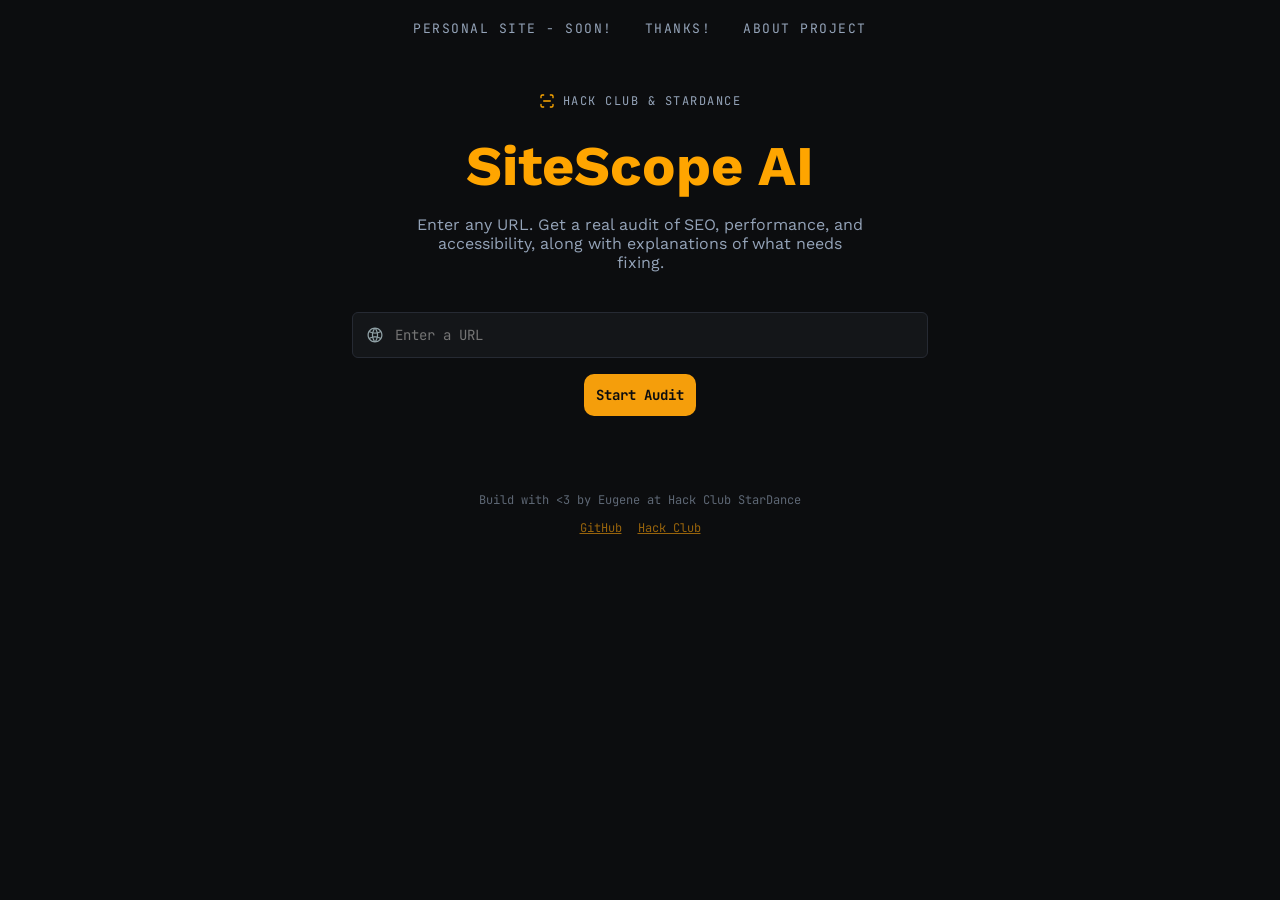
<file: frontend/index.html>
<!DOCTYPE html>
<html lang="en">
<head>
    <meta charset="UTF-8" />
    <title>SiteScope AI - Website Audits</title>
    <!-- Font -->
    <link rel="preconnect" href="https://fonts.googleapis.com" />
    <link rel="preconnect" href="https://fonts.gstatic.com" crossorigin />
    <link href="https://fonts.googleapis.com/css2?family=JetBrains+Mono:wght@400;600;700;800&family=Work+Sans:wght@400;500;600&display=swap" rel="stylesheet" />
    <link rel="stylesheet" href="style.css" />
</head>
<body>
    <div class="page">
        <div class="overlay"></div>
        <main class="container">
            <!-- Navigation -->
            <nav class="nav">
                <a href="#" class="nav-link">Personal Site - SOON!</a>
                <a href="thanks.html" class="nav-link">Thanks!</a>
                <a href="about.html" class="nav-link">About Project</a>
            </nav>

            <!-- Header -->
            <div class="badge">
                <img src="svg/scan.svg" alt="world" height="16" width="16" />
                <span>Hack Club & Stardance</span>
            </div>

            <h1 class="title text-glow">
                <span class="text-primary">Site</span><span>Scope</span>
                <span class="text-primary">AI</span>
            </h1>
            <p class="subtitle">
                Enter any URL. Get a real audit of SEO, performance,
                and accessibility, along with explanations of what needs fixing.
            </p>

            <!-- Input -->
            <form id="audit-form" class="form">
                <div class="input-wrap">
                    <img src="svg/world.svg" alt="world" height="20" width="20" />
                    <input id="url-input" type="text" placeholder="Enter a URL" autocomplete="off" />
                </div>
                <button id="submit-btn" type="submit" class="btn-primary">Start Audit</button>
            </form>

            <p id="error" class="error hidden"></p>

            <!-- Scanning state -->
            <div id="scanning" class="scanning hidden">
                <div class="scan-bar"><div class="scan-bar-inner"></div></div>
                <div id="scan-lines" class="scan-lines"></div>
            </div>

            <!-- Results -->
            <div id="results" class="results hidden">
                <div class="report-card">
                    <div class="report-info">
                        <p class="label">Report for</p>
                        <p id="report-url" class="report-url"></p>
                        <p id="report-title" class="report-title"></p>
                        <div id="report-meta" class="report-meta"></div>
                    </div>
                    <div class="score-ring">
                        <svg width="180" height="180" class="ring-svg">
                          <circle cx="90" cy="90" r="78" fill="none" stroke-width="10" class="ring-bg" />
                          <circle id="ring-fg" cx="90" cy="90" r="78" fill="none" stroke-width="10" stroke-linecap="round" class="ring-fg" />
                        </svg>
                        <div class="score-center">
                            <span id="overall-score" class="score-number"></span>
                            <span class="score-label">overall</span>
                        </div>
                    </div>
                </div>

                <div id="category-bars" class="category-bars"></div>
                <div id="category-sections"></div>

                <button id="reset-btn" class="btn-outline">
                    Audit another site
                </button>
            </div>

            <!-- Footer -->
            <footer class="footer">
                <p>Build with <3 by Eugene at Hack Club StarDance</p>
                <div class="footer-links">
                    <a href="https://github.com/ich-bin-eugenius" target="_blank">GitHub</a>
                    <a href="https://hackclub.com" target="_blank">Hack Club</a>
                </div>
            </footer>
        </main>
    </div>

    <script src="script.js"></script>
</body>
</html>
</file>
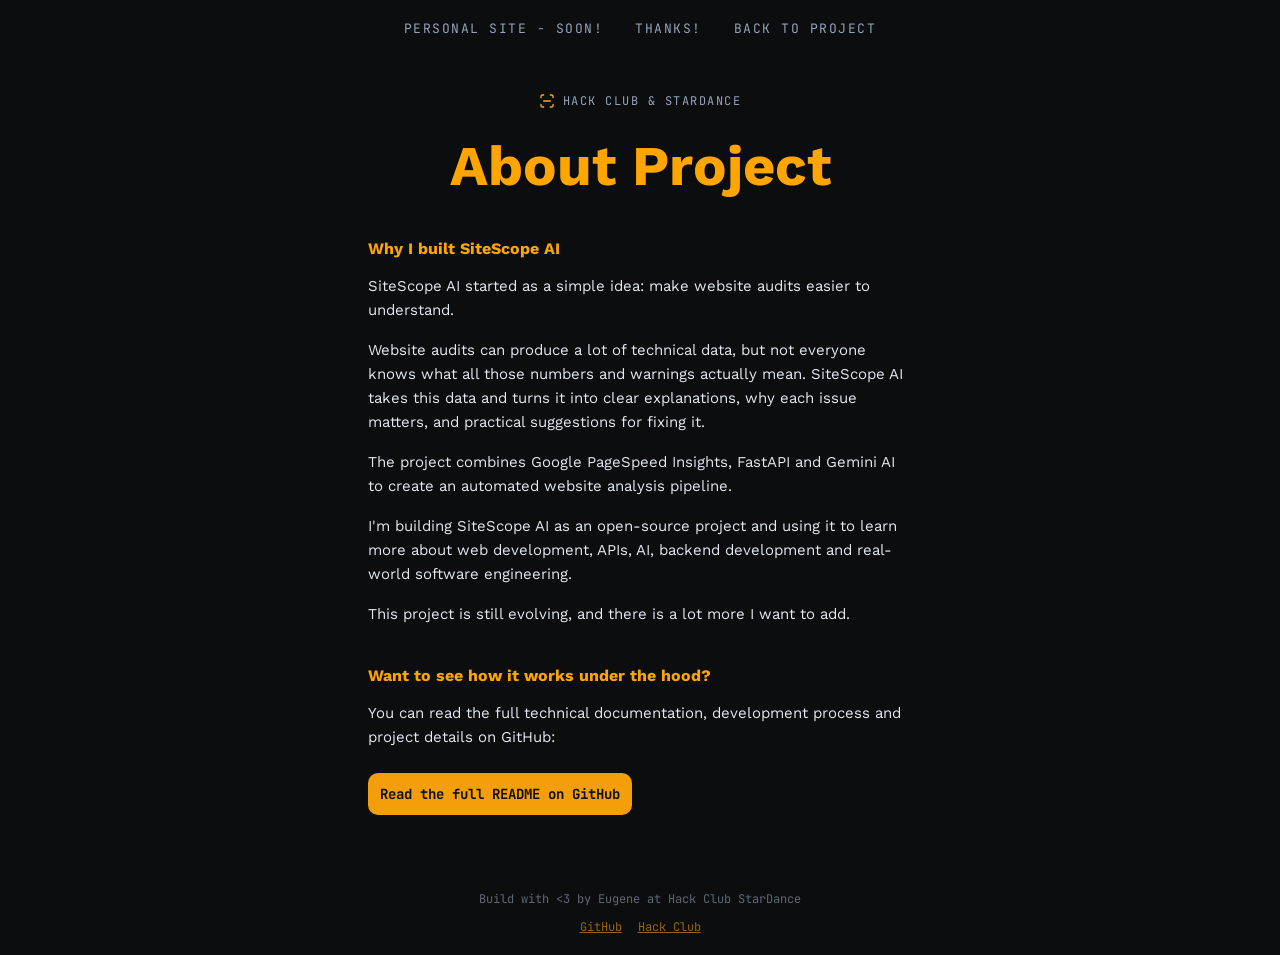
<file: frontend/about.html>
<!DOCTYPE html>
<html lang="en">
<head>
    <meta charset="UTF-8" />
    <title>SiteScope AI - Website Audits</title>
    <!-- Font -->
    <link rel="preconnect" href="https://fonts.googleapis.com" />
    <link rel="preconnect" href="https://fonts.gstatic.com" crossorigin />
    <link href="https://fonts.googleapis.com/css2?family=JetBrains+Mono:wght@400;600;700;800&family=Work+Sans:wght@400;500;600&display=swap" rel="stylesheet" />
    <link rel="stylesheet" href="style.css" />
</head>
<body>
    <div class="page">
        <div class="overlay"></div>
        <main class="container">
            <!-- Navigation -->
            <nav class="nav">
                <a href="#" class="nav-link">Personal Site - SOON!</a>
                <a href="thanks.html" class="nav-link">Thanks!</a>
                <a href="index.html" class="nav-link">Back to Project</a>
            </nav>

            <!-- Header -->
            <div class="badge">
                <img src="svg/scan.svg" alt="world" height="16" width="16" />
                <span>Hack Club & Stardance</span>
            </div>

            <h1 class="title text-glow">
                <span class="text-primary">About </span><span>Project</span>
            </h1>

            <div class="about-content">
                <h2 class="about-heading">Why I built SiteScope AI</h2>
                <p class="about-text">SiteScope AI started as a simple idea: make website audits easier to understand.</p>
                <p class="about-text">Website audits can produce a lot of technical data, but not everyone knows what all those numbers and warnings actually mean. SiteScope AI takes this data and turns it into clear explanations, why each issue matters, and practical suggestions for fixing it.</p>
                <p class="about-text">The project combines Google PageSpeed Insights, FastAPI and Gemini AI to create an automated website analysis pipeline.</p>
                <p class="about-text">I'm building SiteScope AI as an open-source project and using it to learn more about web development, APIs, AI, backend development and real-world software engineering.</p>
                <p class="about-text">This project is still evolving, and there is a lot more I want to add.</p>

                <h2 class="about-heading">Want to see how it works under the hood?</h2>
                <p class="about-text">You can read the full technical documentation, development process and project details on GitHub:</p>

                <a href="https://github.com/ich-bin-eugenius/sitescope-ai#readme" class="btn-primary about-cta">Read the full README on GitHub</a>
            </div>

            <!-- Footer -->
            <footer class="footer">
                <p>Build with <3 by Eugene at Hack Club StarDance</p>
                <div class="footer-links">
                    <a href="https://github.com/ich-bin-eugenius">GitHub</a>
                    <a href="https://hackclub.com">Hack Club</a>
                </div>
            </footer>
        </main>
    </div>

    <script src="script.js"></script>
</body>
</html>
</file>
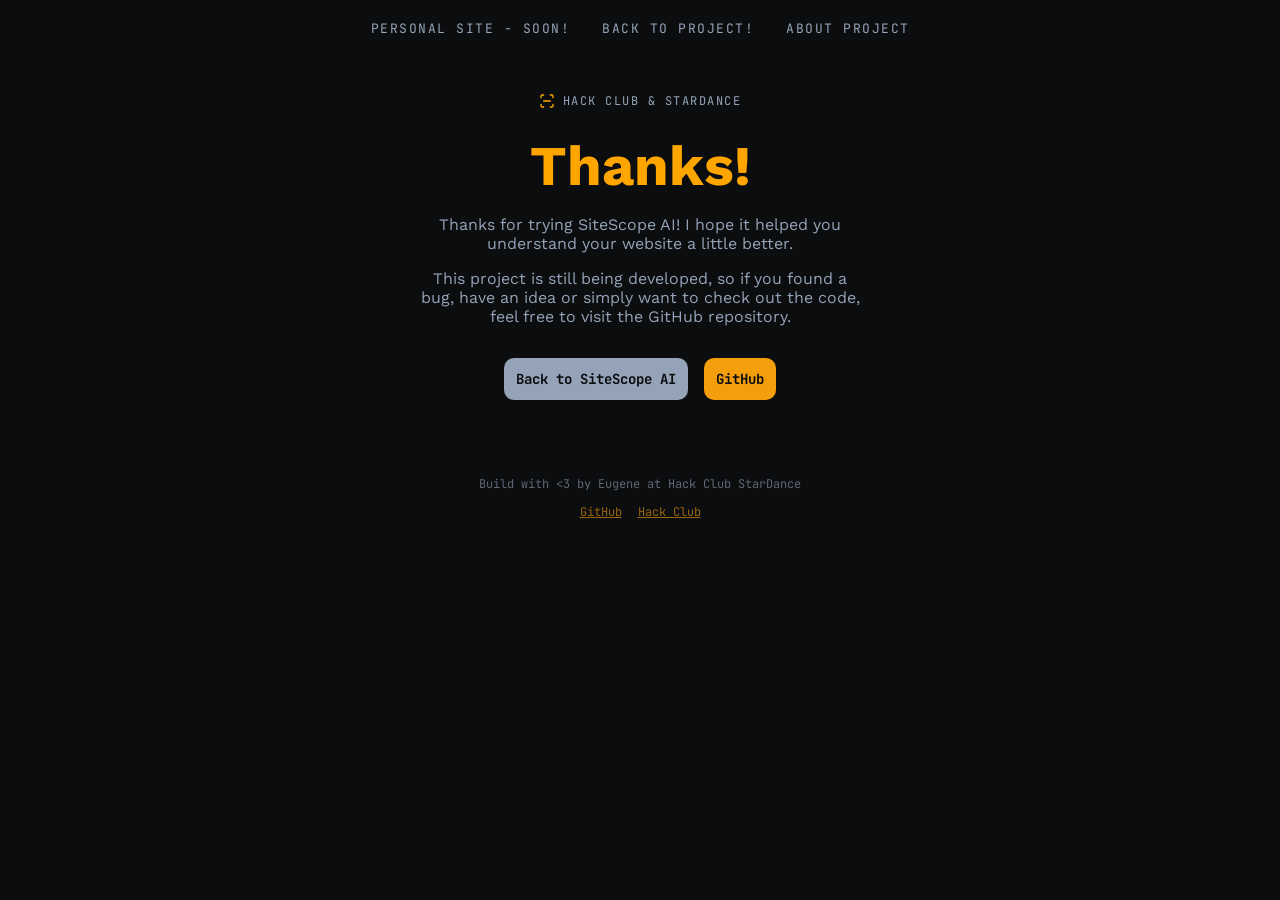
<file: frontend/thanks.html>
<!DOCTYPE html>
<html lang="en">
<head>
    <meta charset="UTF-8" />
    <title>SiteScope AI - Website Audits</title>
    <!-- Font -->
    <link rel="preconnect" href="https://fonts.googleapis.com" />
    <link rel="preconnect" href="https://fonts.gstatic.com" crossorigin />
    <link href="https://fonts.googleapis.com/css2?family=JetBrains+Mono:wght@400;600;700;800&family=Work+Sans:wght@400;500;600&display=swap" rel="stylesheet" />
    <link rel="stylesheet" href="style.css" />
</head>
<body>
    <div class="page">
        <div class="overlay"></div>
        <main class="container">
            <!-- Navigation -->
            <nav class="nav">
                <a href="#" class="nav-link">Personal Site - SOON!</a>
                <a href="index.html" class="nav-link">Back to Project!</a>
                <a href="about.html" class="nav-link">About Project</a>
            </nav>

            <!-- Header -->
            <div class="badge">
                <img src="svg/scan.svg" alt="world" height="16" width="16" />
                <span>Hack Club & Stardance</span>
            </div>

            <h1 class="title text-glow">
                <span class="text-primary">Thanks!</span>
            </h1>
            <p class="subtitle">
                Thanks for trying SiteScope AI! I hope it helped you understand your website a little better.
            </p>
            <p class="subtitle">
                This project is still being developed, so if you found a bug, have an idea or simply want to check out the code, feel free to visit the GitHub repository.
            </p>

            <div class="thanks-links">
                <a href="index.html" class="btn-outline">Back to SiteScope AI</a>
                <a href="https://github.com/ich-bin-eugenius/sitescope-ai" class="btn-primary">GitHub</a>
            </div>

            <!-- Footer -->
            <footer class="footer">
                <p>Build with <3 by Eugene at Hack Club StarDance</p>
                <div class="footer-links">
                    <a href="https://github.com/ich-bin-eugenius">GitHub</a>
                    <a href="https://hackclub.com">Hack Club</a>
                </div>
            </footer>
        </main>
    </div>
</body>
</html>
</file>
<file: frontend/style.css>
* {
    box-sizing: border-box;
    border-color: #262a33;
}

body {
    margin: 0;
    background: #0c0d0f;
    color: #e2e8f0;
    font-family: "Work Sans", sans-serif;
}

.container {
    width: 100%;
    max-width: 800px;
    margin: auto;
    padding: 20px;
    min-height: 100%;
    display: flex;
    flex-direction: column;
    align-items: center;
}

/* nav */
.nav {
    display: flex;
    justify-content: center;
    gap: 32px;
    margin-bottom: 56px;
    font-family: "JetBrains Mono", monospace;
    font-size: 13px;
    text-transform: uppercase;
    letter-spacing: 1.5px;
}
.nav-link {
    text-decoration: none;
    color: #94a3b8;
}

.nav-link:hover {
    color: #f59e0b;
}

/* header */
.badge {
    display: flex;
    gap: 8px;
    font-family: "JetBrains Mono", monospace;
    font-size: 12px;
    text-transform: uppercase;
    letter-spacing: 1.5px;
    color: #94a3b8;
}

.icon {
    width: 16px;
    height: 16px;
}

.title {
    margin: 24px 0 0;
    text-align: center;
    font-size: 48px;
    font-weight: 700;
    color: #ffa500;
}

.subtitle {
    max-width: 448px;
    margin: 16px 0 0;
    text-align: center;
    font-size: 16px;
    color: #94a3b8;
}

/* url input form */
.form {
    width: 100%;
    max-width: 576px;
    margin-top: 40px;
    display: flex;
    flex-direction: column;
    align-items: center;
    gap: 16px;
}

.input-wrap {
    width: 100%;
    display: flex;
    align-items: center;
    gap: 8px;
    padding: 12px;
    border: 1px solid #262a33;
    border-radius: 6px;
    background: #141619;
    color: #94a3b8;
}

.input-wrap:focus-within {
    border-color: #f59e0b;
}

input {
    width: 100%;
    background: none;
    border: none;
    outline: none;
    color: #e2e8f0;
    font-family: "JetBrains Mono", monospace;
    font-size: 14px;
}

.btn-outline {
    padding: 12px;
    border: none;
    border-radius: 10px;
    background: #94a3b8;
    color: #0c0d0f;
    font-family: "JetBrains Mono", monospace;
    font-size: 14px;
    font-weight: 700;
    cursor: pointer;
}

.btn-primary {
    padding: 12px;
    border: none;
    border-radius: 10px;
    background: #f59e0b;
    color: #0c0d0f;
    font-family: "JetBrains Mono", monospace;
    font-size: 14px;
    font-weight: 700;
    cursor: pointer;
}

.error {
    max-width: 576px;
    margin-top: 24px;
    padding: 8px 16px;
    text-align: center;
    border: 1px solid #ef44444d;
    border-radius: 6px;
    background: #ef44441a;
    color: #ef4444;
    font-size: 12px;
}

/* scanning state */
.scanning {
    width: 100%;
    max-width: 576px;
    margin-top: 40px;
    overflow: hidden;
    border: 1px solid #262a33;
    border-radius: 6px;
    background: #141619;
}

.scan-lines {
    padding: 20px;
    display: flex;
    flex-direction: column;
    gap: 6px;
    font-family: "JetBrains Mono", monospace;
    font-size: 12px;
    color: #94a3b8;
}

.scan-lines p {
    margin: 0;
}

/* results screen */
.results {
    width: 100%;
    margin-top: 40px;
    display: flex;
    flex-direction: column;
    align-items: center;
    gap: 32px;
}

.report-card {
    width: 100%;
    padding: 32px;
    display: flex;
    flex-direction: column;
    align-items: center;
    gap: 24px;
    border: 1px solid #262a33;
    border-radius: 6px;
    background: #141619;
}

.report-info {
    min-width: 0;
    text-align: center;
}

.label {
    margin: 0;
    font-family: "JetBrains Mono", monospace;
    font-size: 12px;
    text-transform: uppercase;
    color: #94a3b8;
}

.report-url {
    margin: 4px 0 0;
    overflow: hidden;
    white-space: nowrap;
    text-overflow: ellipsis;
    font-family: "JetBrains Mono", monospace;
    font-size: 18px;
    font-weight: 600;
    color: #94a3b8;
}

.report-title {
    margin: 4px 0 0;
    overflow: hidden;
    white-space: nowrap;
    text-overflow: ellipsis;
    font-family: "JetBrains Mono", monospace;
    font-size: 14px;
    color: #94a3b8;
}

.report-meta {
    display: flex;
    justify-content: center;
    gap: 16px;
    margin-top: 16px;
    font-family: "JetBrains Mono", monospace;
    font-size: 12px;
    color: #94a3b8;
}

/* score ring */
.score-ring {
    position: relative;
    width: 180px;
    height: 180px;
    flex-shrink: 0;
}

.ring-svg {
    transform: rotate(-90deg);
}

.ring-bg {
    stroke: #262a33;
}

.ring-fg {
    transition: stroke-dashoffset 1s ease-out;
}

.score-center {
    position: absolute;
    inset: 0;
    display: flex;
    flex-direction: column;
    align-items: center;
    justify-content: center;
}

.score-number {
    font-family: "JetBrains Mono", monospace;
    font-size: 40px;
    font-weight: 700;
    display: center;
}

.score-label {
    font-family: "JetBrains Mono", monospace;
    font-size: 11px;
    text-transform: uppercase;
}

/* category score bars */
.category-bars {
    width: 100%;
    display: grid;
    gap: 12px;
}

.cat-bar {
    padding: 16px;
    border: 1px solid #262a33;
    border-radius: 6px;
    background: #141619;
}

.cat-bar-head {
    display: flex;
    align-items: center;
    justify-content: space-between;
}

.cat-bar-name {
    display: flex;
    align-items: center;
    gap: 8px;
    font-family: "JetBrains Mono", monospace;
    font-size: 14px;
    font-weight: 600;
}

.cat-bar-score {
    font-family: "JetBrains Mono", monospace;
    font-size: 18px;
    font-weight: 700;
}

.cat-bar-track {
    height: 4px;
    margin-top: 12px;
    border-radius: 2px;
    background: #262a33;
}

.cat-bar-fill {
    width: 0;
    height: 100%;
    border-radius: 2px;
    transition: width 0.8s ease-out;
}

/* per-category findings list */
#category-sections {
    width: 100%;
    display: flex;
    flex-direction: column;
    gap: 32px;
}

.cat-section h2 {
    margin: 0;
    display: flex;
    align-items: center;
    justify-content: space-between;
    font-family: "JetBrains Mono", monospace;
    font-size: 14px;
    font-weight: 700;
    text-transform: uppercase;
}

.findings {
    width: 100%;
    margin: 12px 0 0;
    padding: 0;
    list-style: none;
    display: flex;
    flex-direction: column;
    gap: 8px;
}

.finding {
    width: 100%;
    padding: 12px 16px;
    display: flex;
    align-items: flex-start;
    gap: 12px;
    border: 1px solid #262a33;
    border-radius: 6px;
    background: #141619;
}

.finding .icon {
    margin-top: 3px;
}

.finding-title {
    margin: 0;
    font-size: 14px;
    font-weight: 600;
}

.finding-detail {
    font-size: 12px;
    color: #94a3b8;
}

.finding-why {
    font-size: 12px;
    color: #94a3b8;
}

.finding-fix {
    font-size: 12px;
    color: #94a3b8;
}

.finding-why strong {
    color: #e2e8f0;
}

.finding-fix strong {
    color: #e2e8f0;
}

/* score/severity colors - keep these grouped, they're a set */
.score-good, .stroke-good { color: #10b981; stroke: #10b981; }
.score-ok, .stroke-ok { color: #fbbf24; stroke: #fbbf24; }
.score-bad, .stroke-bad { color: #ef4444; stroke: #ef4444; }
.fill-good { background: #10b981; }
.fill-ok { background: #fbbf24; }
.fill-bad { background: #ef4444; }

/* About page content */
.about-content {
  margin-top: 40px;
  width: 100%;
  max-width: 544px;
  display: flex;
  flex-direction: column;
  gap: 16px;
}

.about-heading {
  margin: 24px 0 0;
  font-size: 16px;
  font-weight: 700;
  color: #ffa500;
}
.about-heading:first-child { margin-top: 0; }

.about-text {
  margin: 0;
  font-size: 15px;
  line-height: 1.6;
}

.about-cta {
  align-self: flex-start;
  margin-top: 8px;
  text-decoration: none;
  display: inline-flex;
}

/* Thanks page */
.thanks-links {
  margin-top: 32px;
  display: flex;
  flex-wrap: wrap;
  justify-content: center;
  gap: 16px;
}
.thanks-links a { text-decoration: none; }

/* footer */
.made-with {
    margin-top: 32px;
    text-align: center;
    font-family: "JetBrains Mono", monospace;
    font-size: 12px;
    color: #94a3b8;
}

.footer {
    margin-top: auto;
    padding-top: 64px;
    font-family: "JetBrains Mono", monospace;
    font-size: 12px;
    color: #94a3b8;
    opacity: 0.6;
}

.footer-links {
    display: flex;
    justify-content: center;
    gap: 16px;
    margin-top: 8px;
}

.footer-links a {
    color: #f59e0b;
}

.hidden {
    display: none !important;
}

@media (min-width: 640px) {
    .title {
        font-size: 56px;
    }

    .report-card {
        flex-direction: row;
        justify-content: space-between;
    }

    .report-info,
    .report-meta {
        text-align: left;
        justify-content: flex-start;
    }

    .category-bars {
        grid-template-columns: 1fr 1fr;
    }
}

@keyframes scan {
    0%, 100% { transform: translateY(-100%); }
    50% { transform: translateY(100%); }
}

@keyframes blink {
    0%, 100% { opacity: 1; }
    50% { opacity: 0; }
}
</file>
